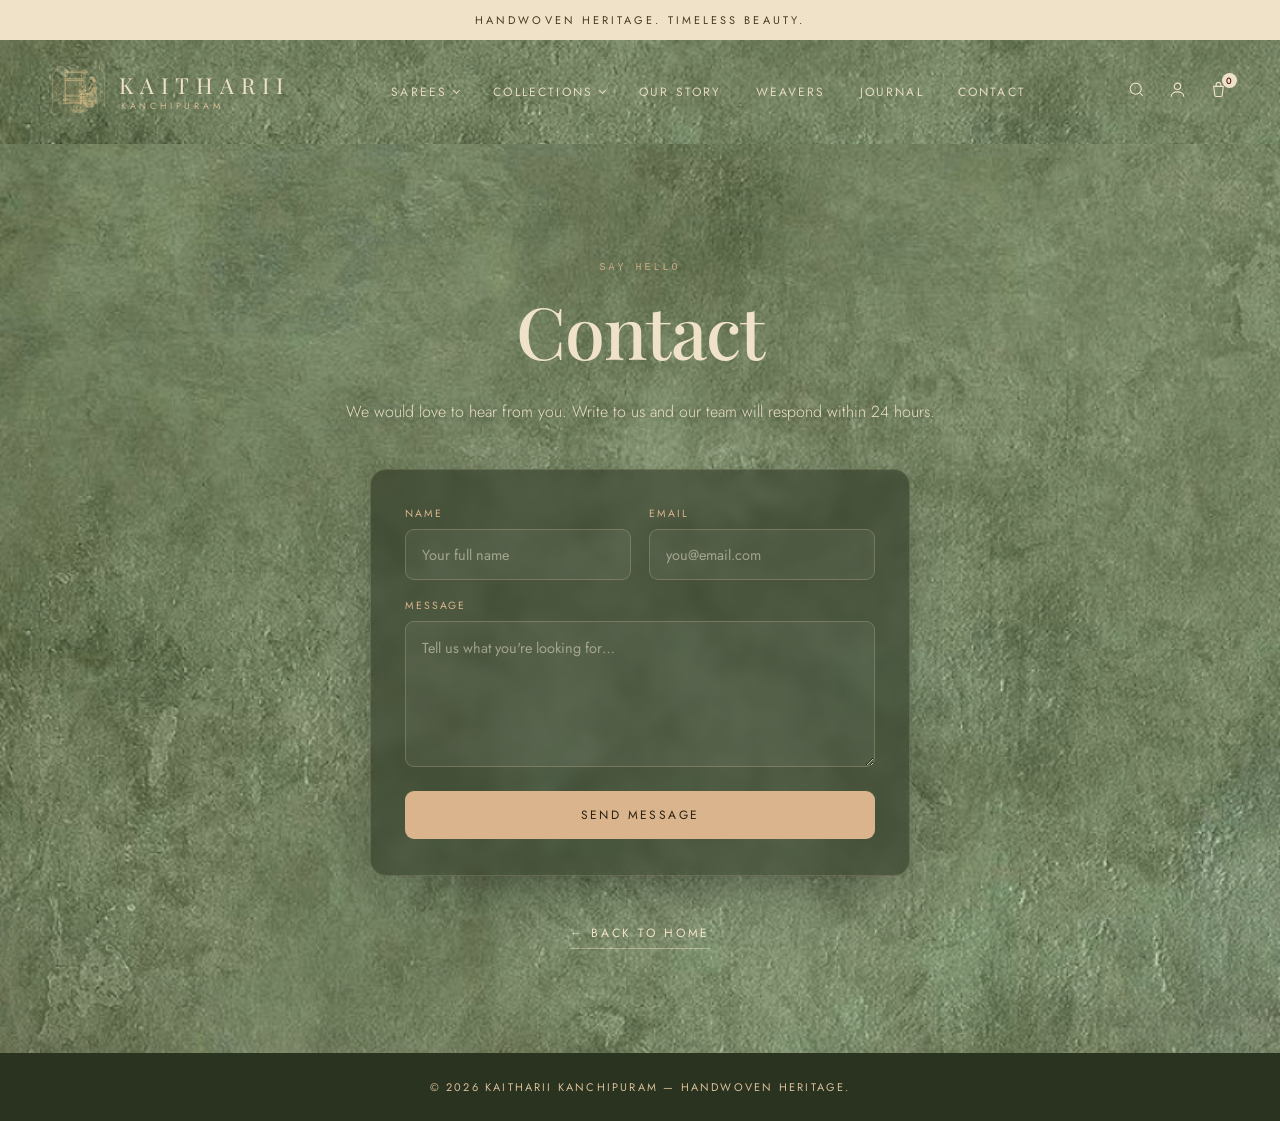
<file: contact.html>
<!DOCTYPE html><html lang="en"><head><meta charset="UTF-8"/><meta name="viewport" content="width=device-width, initial-scale=1.0"/><link rel="preconnect" href="https://fonts.googleapis.com"/><link rel="preconnect" href="https://fonts.gstatic.com" crossorigin/><link href="https://fonts.googleapis.com/css2?family=Playfair+Display:wght@400;500;600&family=Jost:wght@300;400;500&display=swap" rel="stylesheet"/><link rel="stylesheet" href="styles.css"/><title>Contact — Kaitharii Kanchipuram</title></head><body>
<div class="topbar">Handwoven Heritage. Timeless Beauty.</div>
  <header class="nav subnav">
    <a class="brand" href="index.html">
      <img class="brand-mark" src="assets/logo.png" alt="Kaitharii emblem" />
      <span class="brand-text"><span class="brand-name">Kaitharii</span><span class="brand-sub">Kanchipuram</span></span>
    </a>
    <nav class="menu">
      <div class="nav-item has-dd"><a href="sarees.html">Sarees <i class="caret"></i></a>
        <div class="dd"><a href="sarees.html">Bridal Silks</a><a href="sarees.html">Traditional</a><a href="sarees.html">Contemporary</a><a href="sarees.html">Temple Border</a></div></div>
      <div class="nav-item has-dd"><a href="collections.html">Collections <i class="caret"></i></a>
        <div class="dd"><a href="collections.html">Heritage Edit</a><a href="collections.html">Festive</a><a href="collections.html">New Arrivals</a><a href="collections.html">Limited Looms</a></div></div>
      <a href="our-story.html">Our Story</a>
      <a href="weavers.html">Weavers</a>
      <a href="journal.html">Journal</a>
      <a href="contact.html">Contact</a>
    </nav>
    <div class="actions">
      <a href="sarees.html" aria-label="Search"><svg viewBox="0 0 24 24" fill="none" stroke="currentColor" stroke-width="1.4"><circle cx="11" cy="11" r="7"/><path d="m20 20-3.5-3.5"/></svg></a>
      <a href="index.html" aria-label="Account"><svg viewBox="0 0 24 24" fill="none" stroke="currentColor" stroke-width="1.4"><circle cx="12" cy="8" r="4"/><path d="M4 21c0-4 4-6 8-6s8 2 8 6"/></svg></a>
      <a class="cart" href="index.html" aria-label="Cart"><svg viewBox="0 0 24 24" fill="none" stroke="currentColor" stroke-width="1.4"><path d="M6 8h12l-1.2 11a2 2 0 0 1-2 1.8H9.2a2 2 0 0 1-2-1.8L6 8Z"/><path d="M9 8V6a3 3 0 0 1 6 0v2"/></svg><span class="badge">0</span></a>
    </div>
  </header>
  <main class="subpage">
    <p class="kicker">Say Hello</p>
    <h1>Contact</h1>
    <p class="subpage-lead">We would love to hear from you. Write to us and our team will respond within 24 hours.</p>
    <form class="cform" onsubmit="alert('Thank you — we will be in touch soon.'); return false;">
      <div class="cform-row">
        <label class="cfield"><span>Name</span><input type="text" placeholder="Your full name" required/></label>
        <label class="cfield"><span>Email</span><input type="email" placeholder="you@email.com" required/></label>
      </div>
      <label class="cfield"><span>Message</span><textarea rows="5" placeholder="Tell us what you're looking for…" required></textarea></label>
      <button type="submit">Send Message</button>
    </form>
    <a class="back" href="index.html">&larr; Back to Home</a>
  </main>
  <footer class="subfoot">© 2026 Kaitharii Kanchipuram — Handwoven Heritage.</footer></body></html>
</file>
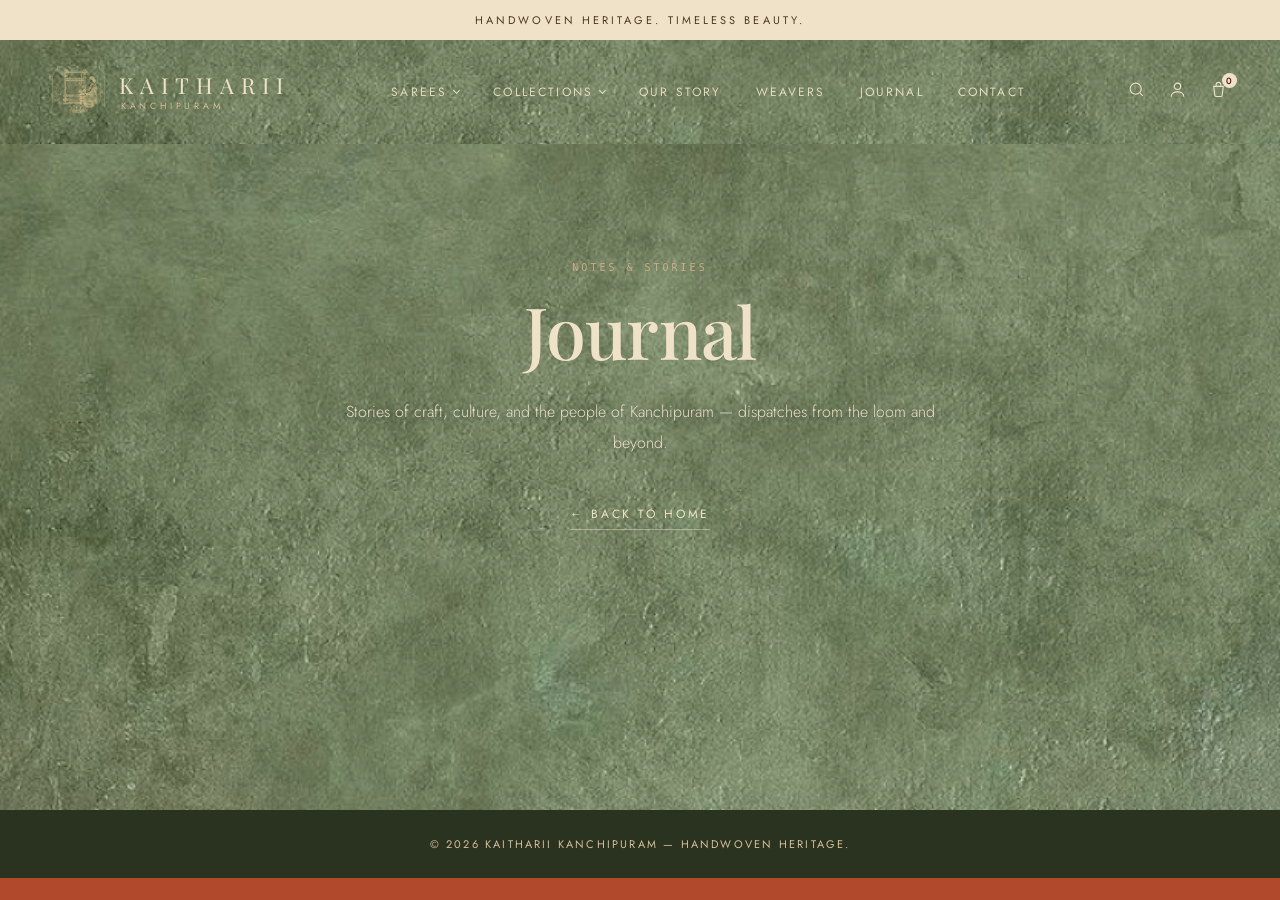
<file: journal.html>
<!DOCTYPE html><html lang="en"><head><meta charset="UTF-8"/><meta name="viewport" content="width=device-width, initial-scale=1.0"/><link rel="preconnect" href="https://fonts.googleapis.com"/><link rel="preconnect" href="https://fonts.gstatic.com" crossorigin/><link href="https://fonts.googleapis.com/css2?family=Playfair+Display:wght@400;500;600&family=Jost:wght@300;400;500&display=swap" rel="stylesheet"/><link rel="stylesheet" href="styles.css"/><title>Journal — Kaitharii Kanchipuram</title></head><body>
<div class="topbar">Handwoven Heritage. Timeless Beauty.</div>
  <header class="nav subnav">
    <a class="brand" href="index.html">
      <img class="brand-mark" src="assets/logo.png" alt="Kaitharii emblem" />
      <span class="brand-text"><span class="brand-name">Kaitharii</span><span class="brand-sub">Kanchipuram</span></span>
    </a>
    <nav class="menu">
      <div class="nav-item has-dd"><a href="sarees.html">Sarees <i class="caret"></i></a>
        <div class="dd"><a href="sarees.html">Bridal Silks</a><a href="sarees.html">Traditional</a><a href="sarees.html">Contemporary</a><a href="sarees.html">Temple Border</a></div></div>
      <div class="nav-item has-dd"><a href="collections.html">Collections <i class="caret"></i></a>
        <div class="dd"><a href="collections.html">Heritage Edit</a><a href="collections.html">Festive</a><a href="collections.html">New Arrivals</a><a href="collections.html">Limited Looms</a></div></div>
      <a href="our-story.html">Our Story</a>
      <a href="weavers.html">Weavers</a>
      <a href="journal.html">Journal</a>
      <a href="contact.html">Contact</a>
    </nav>
    <div class="actions">
      <a href="sarees.html" aria-label="Search"><svg viewBox="0 0 24 24" fill="none" stroke="currentColor" stroke-width="1.4"><circle cx="11" cy="11" r="7"/><path d="m20 20-3.5-3.5"/></svg></a>
      <a href="index.html" aria-label="Account"><svg viewBox="0 0 24 24" fill="none" stroke="currentColor" stroke-width="1.4"><circle cx="12" cy="8" r="4"/><path d="M4 21c0-4 4-6 8-6s8 2 8 6"/></svg></a>
      <a class="cart" href="index.html" aria-label="Cart"><svg viewBox="0 0 24 24" fill="none" stroke="currentColor" stroke-width="1.4"><path d="M6 8h12l-1.2 11a2 2 0 0 1-2 1.8H9.2a2 2 0 0 1-2-1.8L6 8Z"/><path d="M9 8V6a3 3 0 0 1 6 0v2"/></svg><span class="badge">0</span></a>
    </div>
  </header>
  <main class="subpage">
    <p class="kicker">Notes & Stories</p>
    <h1>Journal</h1>
    <p class="subpage-lead">Stories of craft, culture, and the people of Kanchipuram — dispatches from the loom and beyond.</p>
    
    <a class="back" href="index.html">&larr; Back to Home</a>
  </main>
  <footer class="subfoot">© 2026 Kaitharii Kanchipuram — Handwoven Heritage.</footer></body></html>
</file>
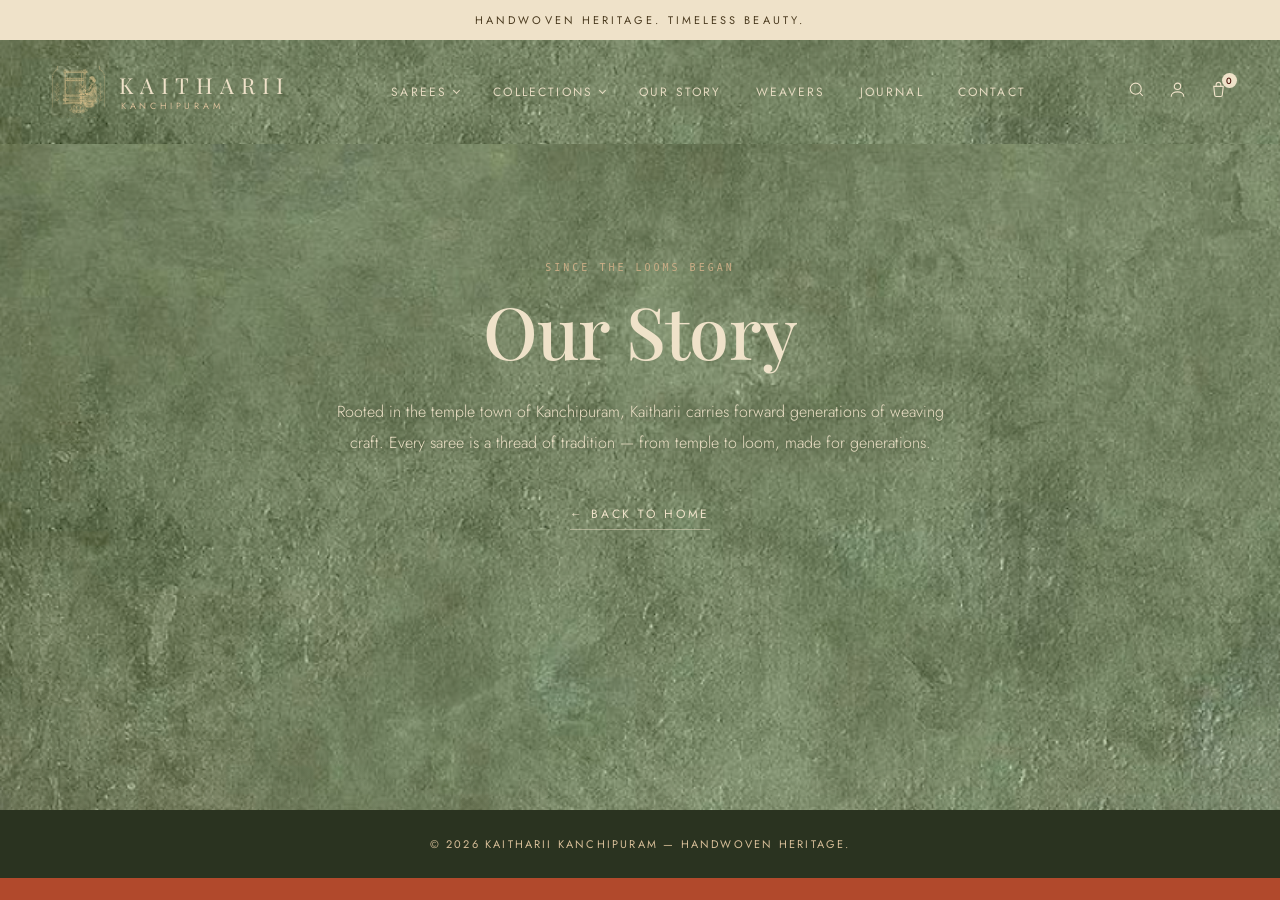
<file: our-story.html>
<!DOCTYPE html><html lang="en"><head><meta charset="UTF-8"/><meta name="viewport" content="width=device-width, initial-scale=1.0"/><link rel="preconnect" href="https://fonts.googleapis.com"/><link rel="preconnect" href="https://fonts.gstatic.com" crossorigin/><link href="https://fonts.googleapis.com/css2?family=Playfair+Display:wght@400;500;600&family=Jost:wght@300;400;500&display=swap" rel="stylesheet"/><link rel="stylesheet" href="styles.css"/><title>Our Story — Kaitharii Kanchipuram</title></head><body>
<div class="topbar">Handwoven Heritage. Timeless Beauty.</div>
  <header class="nav subnav">
    <a class="brand" href="index.html">
      <img class="brand-mark" src="assets/logo.png" alt="Kaitharii emblem" />
      <span class="brand-text"><span class="brand-name">Kaitharii</span><span class="brand-sub">Kanchipuram</span></span>
    </a>
    <nav class="menu">
      <div class="nav-item has-dd"><a href="sarees.html">Sarees <i class="caret"></i></a>
        <div class="dd"><a href="sarees.html">Bridal Silks</a><a href="sarees.html">Traditional</a><a href="sarees.html">Contemporary</a><a href="sarees.html">Temple Border</a></div></div>
      <div class="nav-item has-dd"><a href="collections.html">Collections <i class="caret"></i></a>
        <div class="dd"><a href="collections.html">Heritage Edit</a><a href="collections.html">Festive</a><a href="collections.html">New Arrivals</a><a href="collections.html">Limited Looms</a></div></div>
      <a href="our-story.html">Our Story</a>
      <a href="weavers.html">Weavers</a>
      <a href="journal.html">Journal</a>
      <a href="contact.html">Contact</a>
    </nav>
    <div class="actions">
      <a href="sarees.html" aria-label="Search"><svg viewBox="0 0 24 24" fill="none" stroke="currentColor" stroke-width="1.4"><circle cx="11" cy="11" r="7"/><path d="m20 20-3.5-3.5"/></svg></a>
      <a href="index.html" aria-label="Account"><svg viewBox="0 0 24 24" fill="none" stroke="currentColor" stroke-width="1.4"><circle cx="12" cy="8" r="4"/><path d="M4 21c0-4 4-6 8-6s8 2 8 6"/></svg></a>
      <a class="cart" href="index.html" aria-label="Cart"><svg viewBox="0 0 24 24" fill="none" stroke="currentColor" stroke-width="1.4"><path d="M6 8h12l-1.2 11a2 2 0 0 1-2 1.8H9.2a2 2 0 0 1-2-1.8L6 8Z"/><path d="M9 8V6a3 3 0 0 1 6 0v2"/></svg><span class="badge">0</span></a>
    </div>
  </header>
  <main class="subpage">
    <p class="kicker">Since the Looms Began</p>
    <h1>Our Story</h1>
    <p class="subpage-lead">Rooted in the temple town of Kanchipuram, Kaitharii carries forward generations of weaving craft. Every saree is a thread of tradition — from temple to loom, made for generations.</p>
    
    <a class="back" href="index.html">&larr; Back to Home</a>
  </main>
  <footer class="subfoot">© 2026 Kaitharii Kanchipuram — Handwoven Heritage.</footer></body></html>
</file>
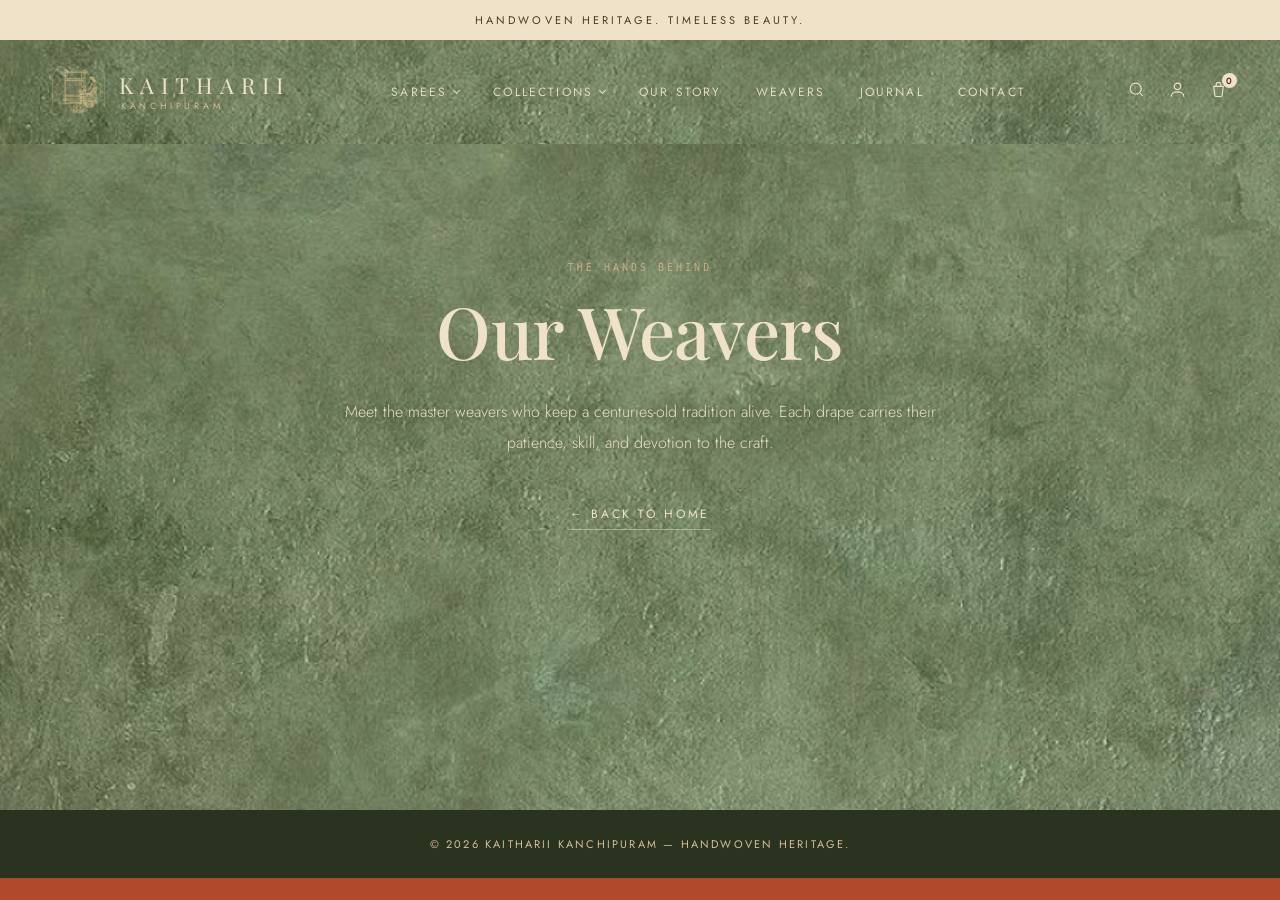
<file: weavers.html>
<!DOCTYPE html><html lang="en"><head><meta charset="UTF-8"/><meta name="viewport" content="width=device-width, initial-scale=1.0"/><link rel="preconnect" href="https://fonts.googleapis.com"/><link rel="preconnect" href="https://fonts.gstatic.com" crossorigin/><link href="https://fonts.googleapis.com/css2?family=Playfair+Display:wght@400;500;600&family=Jost:wght@300;400;500&display=swap" rel="stylesheet"/><link rel="stylesheet" href="styles.css"/><title>Our Weavers — Kaitharii Kanchipuram</title></head><body>
<div class="topbar">Handwoven Heritage. Timeless Beauty.</div>
  <header class="nav subnav">
    <a class="brand" href="index.html">
      <img class="brand-mark" src="assets/logo.png" alt="Kaitharii emblem" />
      <span class="brand-text"><span class="brand-name">Kaitharii</span><span class="brand-sub">Kanchipuram</span></span>
    </a>
    <nav class="menu">
      <div class="nav-item has-dd"><a href="sarees.html">Sarees <i class="caret"></i></a>
        <div class="dd"><a href="sarees.html">Bridal Silks</a><a href="sarees.html">Traditional</a><a href="sarees.html">Contemporary</a><a href="sarees.html">Temple Border</a></div></div>
      <div class="nav-item has-dd"><a href="collections.html">Collections <i class="caret"></i></a>
        <div class="dd"><a href="collections.html">Heritage Edit</a><a href="collections.html">Festive</a><a href="collections.html">New Arrivals</a><a href="collections.html">Limited Looms</a></div></div>
      <a href="our-story.html">Our Story</a>
      <a href="weavers.html">Weavers</a>
      <a href="journal.html">Journal</a>
      <a href="contact.html">Contact</a>
    </nav>
    <div class="actions">
      <a href="sarees.html" aria-label="Search"><svg viewBox="0 0 24 24" fill="none" stroke="currentColor" stroke-width="1.4"><circle cx="11" cy="11" r="7"/><path d="m20 20-3.5-3.5"/></svg></a>
      <a href="index.html" aria-label="Account"><svg viewBox="0 0 24 24" fill="none" stroke="currentColor" stroke-width="1.4"><circle cx="12" cy="8" r="4"/><path d="M4 21c0-4 4-6 8-6s8 2 8 6"/></svg></a>
      <a class="cart" href="index.html" aria-label="Cart"><svg viewBox="0 0 24 24" fill="none" stroke="currentColor" stroke-width="1.4"><path d="M6 8h12l-1.2 11a2 2 0 0 1-2 1.8H9.2a2 2 0 0 1-2-1.8L6 8Z"/><path d="M9 8V6a3 3 0 0 1 6 0v2"/></svg><span class="badge">0</span></a>
    </div>
  </header>
  <main class="subpage">
    <p class="kicker">The Hands Behind</p>
    <h1>Our Weavers</h1>
    <p class="subpage-lead">Meet the master weavers who keep a centuries-old tradition alive. Each drape carries their patience, skill, and devotion to the craft.</p>
    
    <a class="back" href="index.html">&larr; Back to Home</a>
  </main>
  <footer class="subfoot">© 2026 Kaitharii Kanchipuram — Handwoven Heritage.</footer></body></html>
</file>
<file: styles.css>
/* ============================================================
   Kaitharii Kanchipuram — landing page (terracotta heritage)
   ============================================================ */
:root {
  --terracotta: #b1492c;
  --terracotta-2: #a8442a;
  --maroon: #4c160d;
  --cream: #efe2c9;
  --cream-soft: #d8bf99;
  --gold-line: #d9b48c;
  --temple: #7e2a16;
  --cream-bg: #f1e8d6;
  --ink-red: #82321d;
  --ink-soft: #6e4a3c;
}

* { margin: 0; padding: 0; box-sizing: border-box; }
html { scroll-behavior: smooth; }
body {
  font-family: 'Jost', sans-serif;
  background: var(--terracotta);
  color: var(--cream);
  -webkit-font-smoothing: antialiased;
}
a { text-decoration: none; color: inherit; }

/* ── Announcement bar ── */
.topbar {
  background: var(--cream);
  color: #4a3a1f;
  text-align: center;
  font-size: 11px;
  letter-spacing: 0.28em;
  text-transform: uppercase;
  padding: 12px 16px;
}

/* ── Hero — aged terracotta plaster wall ──
   One element, three layered background images (your .heritage-banner
   approach): temple + lotus painted over the plaster texture. Layer order
   is temple, lotus, texture (texture LAST = bottom) so the line-art isn't
   hidden, and background-blend-mode multiplies the engravings into the wall. */
.heritage-banner {
  position: relative;
  overflow: hidden;
  min-height: 1180px;
  color: var(--cream);
  background-color: var(--terracotta);
  background-image: url('assets/texture.jpg');
  background-repeat: no-repeat;
  background-position: center;
  background-size: cover;
}
/* vintage overlay for depth */
.overlay {
  position: absolute;
  inset: 0;
  pointer-events: none;
  z-index: 1;
  background: radial-gradient(120% 120% at 50% 40%, transparent 55%, rgba(70, 22, 12, 0.22) 100%);
}

/* ── Temple 3D stage (scroll-driven motion) ── */
.temple-stage {
  position: absolute;
  right: -16px;
  top: 215px;
  width: 690px;
  z-index: 2;
  pointer-events: none;
  perspective: 1500px;
  perspective-origin: 64% 38%;
  animation: templeFloat 8s ease-in-out infinite;   /* gentle idle drift */
  will-change: transform;
}
.temple-3d {
  display: block;
  width: 100%;
  height: auto;
  transform-origin: 62% 72%;
  transform: rotateX(0deg) rotateY(0deg);
  transition: transform 0.12s linear;
  will-change: transform;
  backface-visibility: hidden;
}
@keyframes templeFloat {
  0%, 100% { transform: translateY(0); }
  50%      { transform: translateY(-9px); }
}

/* ── Scroll/entrance reveals ── */
@keyframes kRise {
  from { opacity: 0; transform: translateY(20px); }
  to   { opacity: 1; transform: none; }
}
.content .eyebrow,
.content .headline,
.content .rule,
.content .lede,
.content .link-cta {
  opacity: 0;
  animation: kRise 0.9s cubic-bezier(0.22, 1, 0.36, 1) forwards;
}
.content .eyebrow   { animation-delay: 0.15s; }
.content .headline  { animation-delay: 0.30s; }
.content .rule      { animation-delay: 0.52s; }
.content .lede      { animation-delay: 0.64s; }
.content .link-cta  { animation-delay: 0.78s; }

/* reveal-on-scroll for the lower section */
.reveal-up { opacity: 0; transform: translateY(40px); transition: opacity 0.9s ease, transform 0.9s cubic-bezier(0.22,1,0.36,1); }
.reveal-up.in { opacity: 1; transform: none; }

@media (prefers-reduced-motion: reduce) {
  .temple-stage { animation: none; }
  .temple-3d { transform: none !important; transition: none; }
  .content .eyebrow, .content .headline, .content .rule, .content .lede, .content .link-cta { opacity: 1; animation: none; }
  .reveal-up { opacity: 1; transform: none; transition: none; }
}

/* ── Nav ── */
.nav {
  position: relative;
  z-index: 5;
  display: flex;
  align-items: center;
  justify-content: space-between;
  gap: 30px;
  padding: 26px 52px;
  color: var(--cream);
}
.brand { display: flex; align-items: center; gap: 14px; color: var(--cream); }
.brand-mark { width: auto; height: 52px; display: block; }
.brand-text { display: flex; flex-direction: column; line-height: 1; }
.brand-name {
  font-family: 'Playfair Display', serif;
  font-size: 22px;
  letter-spacing: 0.32em;
  text-transform: uppercase;
  color: var(--cream);
}
.brand-sub {
  font-size: 9px;
  letter-spacing: 0.42em;
  text-transform: uppercase;
  color: var(--cream-soft);
  margin: 5px 0 0 2px;
}
.menu { display: flex; align-items: center; gap: 34px; }
.menu a {
  display: inline-flex;
  align-items: center;
  gap: 7px;
  font-size: 12px;
  letter-spacing: 0.18em;
  text-transform: uppercase;
  color: var(--cream);
  opacity: 0.92;
  transition: opacity 0.2s;
}
.menu a:hover { opacity: 0.6; }
.caret {
  width: 5px; height: 5px;
  border-right: 1px solid currentColor;
  border-bottom: 1px solid currentColor;
  transform: translateY(-2px) rotate(45deg);
}
.actions { display: flex; align-items: center; gap: 22px; color: var(--cream); }
.actions button { background: none; border: none; cursor: pointer; color: inherit; padding: 0; display: inline-flex; }
.actions svg { width: 19px; height: 19px; }
.cart { position: relative; }
.badge {
  position: absolute; top: -7px; right: -9px;
  background: var(--cream); color: var(--maroon);
  font-size: 9px; font-weight: 500;
  width: 15px; height: 15px; border-radius: 50%;
  display: grid; place-items: center;
}

/* ── Hero content (left) ── */
.content {
  position: relative;
  z-index: 4;
  padding: 150px 0 0 64px;
  max-width: 620px;
}
.eyebrow {
  display: flex;
  align-items: center;
  gap: 10px;
  font-size: 12px;
  letter-spacing: 0.3em;
  text-transform: uppercase;
  color: var(--cream-soft);
  margin-bottom: 28px;
}
.lotus-mini {
  display: inline-block;
  width: 26px; height: 20px;
  color: var(--gold-line);
  background-color: currentColor;
  -webkit-mask: url('assets/lotusicon.png') center / contain no-repeat;
  mask: url('assets/lotusicon.png') center / contain no-repeat;
}
.headline {
  font-family: 'Times New Roman', Times, serif;
  font-weight: 400;
  font-size: 84px;
  line-height: 1.08;
  letter-spacing: 0.01em;
  color: var(--cream);
}
.rule { display: flex; align-items: center; width: 200px; margin: 40px 0 34px; }
.rule span { height: 1px; background: var(--gold-line); opacity: 0.7; flex: 1; }
.rule i { width: 8px; height: 8px; margin: 0 10px; border: 1px solid var(--gold-line); transform: rotate(45deg); opacity: 0.85; }
.lede {
  font-weight: 300;
  font-size: 15.5px;
  line-height: 2;
  letter-spacing: 0.02em;
  color: var(--cream-soft);
  margin-bottom: 46px;
}
.link-cta {
  display: inline-flex;
  align-items: center;
  gap: 16px;
  font-size: 12px;
  letter-spacing: 0.26em;
  text-transform: uppercase;
  color: var(--cream);
  padding-bottom: 8px;
  border-bottom: 1px solid rgba(239, 226, 201, 0.5);
  transition: gap 0.25s, border-color 0.25s;
}
.link-cta:hover { gap: 24px; border-color: var(--cream); }
.link-cta .arrow { font-size: 15px; }

/* ── Kolam illustration (left, under the headline) ── */
.kolam {
  position: absolute;
  left: 54px;
  bottom: 44px;
  z-index: 4;
  width: 250px;
  height: auto;
  opacity: 0.96;
  pointer-events: none;
  filter: drop-shadow(0 6px 14px rgba(40, 14, 6, 0.28));
}

/* ── Land of temples ── */
.land {
  position: relative;
  display: grid;
  grid-template-columns: 38% 1fr;
  background: var(--cream-bg);
  min-height: 420px;
}
.land-img { position: relative; min-height: 460px; overflow: hidden; }
.land-portrait {
  position: absolute;
  inset: 0;
  width: 100%;
  height: 100%;
  object-fit: cover;
  object-position: center 22%;
  filter: saturate(0.96) contrast(1.02);
}
.land-text { padding: 92px 96px; align-self: center; }
.land-text h2 {
  font-family: 'Playfair Display', serif;
  font-weight: 500;
  font-size: 31px;
  line-height: 1.35;
  letter-spacing: 0.06em;
  text-transform: uppercase;
  color: var(--ink-red);
}
.land-text .lotus-mini { margin: 26px 0 22px; width: 34px; height: 26px; color: var(--ink-red); }
.land-text p {
  font-weight: 300;
  font-size: 14px;
  line-height: 2;
  letter-spacing: 0.015em;
  color: var(--ink-soft);
  margin-bottom: 40px;
}
.link-cta.dark { color: var(--ink-red); border-color: rgba(124, 44, 25, 0.4); }
.link-cta.dark:hover { border-color: var(--ink-red); }
.scroll-down {
  position: absolute;
  right: 64px; bottom: 60px;
  width: 52px; height: 52px;
  border-radius: 50%;
  border: 1px solid rgba(124, 44, 25, 0.45);
  background: none; color: var(--ink-red);
  cursor: pointer; display: grid; place-items: center;
  transition: background 0.25s, color 0.25s;
}
.scroll-down svg { width: 18px; height: 18px; }
.scroll-down:hover { background: var(--ink-red); color: var(--cream-bg); }

/* ── Responsive ── */
@media (max-width: 1080px) {
  .menu { display: none; }
  .headline { font-size: 64px; }
  .heritage-banner {
    min-height: 920px;
    background-position: right -150px top 140px, right -40px bottom 6px, center;
    background-size: 400px auto, 440px auto, cover;
  }
}
@media (max-width: 760px) {
  .nav { padding: 20px 24px; }
  .content { padding: 90px 24px 0; }
  .headline { font-size: 46px; }
  .heritage-banner {
    background-position: right -130px top 120px, right -120px bottom 6px, center;
    background-size: 300px auto, 320px auto, cover;
  }
  .kolam { left: 20px; bottom: 24px; width: 170px; }
  .land { grid-template-columns: 1fr; }
  .land-img { min-height: 320px; }
  .land-text { padding: 56px 28px; }
  .scroll-down { display: none; }
}

/* ============================================================
   Interactive header — dropdowns, search, account, cart
   ============================================================ */
.nav-item { position: relative; display: inline-flex; align-items: center; }

.dd {
  position: absolute;
  top: 100%; left: 50%;
  transform: translateX(-50%) translateY(10px);
  min-width: 184px;
  padding: 10px 0;
  background: rgba(26, 36, 20, 0.97);
  border: 1px solid rgba(216, 191, 153, 0.22);
  border-radius: 10px;
  box-shadow: 0 20px 44px -18px rgba(0, 0, 0, 0.6);
  display: flex; flex-direction: column;
  opacity: 0; visibility: hidden;
  transition: opacity 0.22s ease, transform 0.22s ease, visibility 0.22s;
  z-index: 60;
}
.nav-item:hover .dd, .nav-item.open .dd {
  opacity: 1; visibility: visible;
  transform: translateX(-50%) translateY(4px);
}
.dd a {
  padding: 9px 22px;
  font-size: 11px; letter-spacing: 0.14em; text-transform: uppercase;
  color: var(--cream); white-space: nowrap; opacity: 0.85;
}
.dd a:hover { opacity: 1; color: var(--gold-line); background: rgba(255,255,255,0.05); }

/* account menu */
.account-wrap { position: relative; display: inline-flex; }
.account-menu {
  position: absolute; top: 150%; right: 0;
  min-width: 172px; padding: 8px 0;
  background: rgba(26, 36, 20, 0.97);
  border: 1px solid rgba(216, 191, 153, 0.22);
  border-radius: 10px;
  box-shadow: 0 20px 44px -18px rgba(0, 0, 0, 0.6);
  opacity: 0; visibility: hidden; transform: translateY(10px);
  transition: opacity 0.22s ease, transform 0.22s ease, visibility 0.22s;
  z-index: 60;
}
.account-menu.open { opacity: 1; visibility: visible; transform: translateY(6px); }
.account-title { display: block; padding: 8px 18px 6px; font-size: 9px; letter-spacing: 0.22em; text-transform: uppercase; color: var(--cream-soft); opacity: 0.65; }
.account-menu a { display: block; padding: 9px 18px; font-size: 11px; letter-spacing: 0.12em; text-transform: uppercase; color: var(--cream); opacity: 0.85; }
.account-menu a:hover { opacity: 1; color: var(--gold-line); background: rgba(255,255,255,0.05); }

/* search overlay */
.search-overlay {
  position: fixed; top: 0; left: 0; right: 0; z-index: 200;
  background: rgba(28, 38, 22, 0.98);
  -webkit-backdrop-filter: blur(6px); backdrop-filter: blur(6px);
  padding: 22px 0;
  transform: translateY(-105%);
  transition: transform 0.38s cubic-bezier(0.22, 1, 0.36, 1);
}
.search-overlay.open { transform: translateY(0); }
.search-form { max-width: 780px; margin: 0 auto; display: flex; align-items: center; gap: 14px; padding: 0 24px; }
.search-ic { width: 22px; height: 22px; color: var(--gold-line); flex-shrink: 0; }
#searchInput {
  flex: 1; background: none; border: none;
  border-bottom: 1px solid rgba(216, 191, 153, 0.4);
  color: var(--cream); font-family: 'Jost', sans-serif; font-size: 18px;
  padding: 10px 4px; outline: none;
}
#searchInput::placeholder { color: rgba(236, 226, 201, 0.42); }
.search-go {
  background: var(--gold-line); color: #2a2012; border: none;
  padding: 11px 22px; border-radius: 6px; cursor: pointer;
  font-family: 'Jost', sans-serif; font-size: 11px; letter-spacing: 0.18em; text-transform: uppercase;
  transition: filter 0.2s;
}
.search-go:hover { filter: brightness(1.06); }
.search-close { background: none; border: none; color: var(--cream); font-size: 30px; line-height: 1; cursor: pointer; padding: 0 4px; }

/* cart drawer */
.drawer-backdrop {
  position: fixed; inset: 0; z-index: 190;
  background: rgba(10, 14, 8, 0.5);
  opacity: 0; visibility: hidden;
  transition: opacity 0.3s ease, visibility 0.3s;
}
.drawer-backdrop.show { opacity: 1; visibility: visible; }
.cart-drawer {
  position: fixed; top: 0; right: 0; bottom: 0; z-index: 200;
  width: 360px; max-width: 88vw;
  background: var(--cream-bg); color: var(--ink-soft);
  display: flex; flex-direction: column;
  transform: translateX(100%);
  transition: transform 0.38s cubic-bezier(0.22, 1, 0.36, 1);
  box-shadow: -22px 0 56px -22px rgba(0, 0, 0, 0.45);
}
.cart-drawer.open { transform: translateX(0); }
.cart-head {
  display: flex; align-items: center; justify-content: space-between;
  padding: 22px 24px; border-bottom: 1px solid rgba(124, 44, 25, 0.15);
  font-family: 'Playfair Display', serif; font-size: 18px; letter-spacing: 0.04em;
  text-transform: uppercase; color: var(--ink-red);
}
.cart-head button { background: none; border: none; font-size: 26px; line-height: 1; color: var(--ink-soft); cursor: pointer; }
.cart-body { flex: 1; display: flex; flex-direction: column; align-items: center; justify-content: center; gap: 16px; padding: 30px; text-align: center; }
.cart-empty-ic { width: 40px; height: 40px; color: rgba(124, 44, 25, 0.4); }
.cart-empty { font-size: 14px; color: var(--ink-soft); }
.cart-cta {
  padding: 11px 26px; border: 1px solid var(--ink-red); color: var(--ink-red);
  font-size: 11px; letter-spacing: 0.2em; text-transform: uppercase; border-radius: 4px;
  transition: background 0.2s, color 0.2s;
}
.cart-cta:hover { background: var(--ink-red); color: var(--cream-bg); }

/* ── Sub-pages ── */
.subnav {
  background-color: var(--terracotta);
  background-image: url('assets/texture.jpg');
  background-size: cover; background-position: center;
}
.subpage {
  position: relative;
  min-height: 74vh;
  background-color: var(--terracotta);
  background-image: url('assets/texture.jpg');
  background-size: cover; background-position: center;
  color: var(--cream);
  padding: 118px 8vw 104px;
  text-align: center;
}
.subpage::before {
  content: ""; position: absolute; inset: 0; pointer-events: none;
  background: radial-gradient(120% 120% at 50% 30%, transparent 55%, rgba(70,22,12,0.24) 100%);
}
.subpage > * { position: relative; z-index: 1; }
.subpage .kicker { font-family: 'JetBrains Mono', monospace; font-size: 10px; letter-spacing: 0.3em; text-transform: uppercase; color: var(--gold-line); opacity: 0.85; margin-bottom: 18px; }
.subpage h1 { font-family: 'Playfair Display', serif; font-weight: 500; font-size: clamp(38px, 6vw, 72px); color: var(--cream); letter-spacing: -0.01em; line-height: 1.1; }
.subpage-lead { max-width: 640px; margin: 26px auto 42px; font-weight: 300; font-size: 16px; line-height: 1.95; color: #ece0c6; text-shadow: 0 1px 6px rgba(20,28,14,0.4); }
.subpage .back { display: inline-flex; gap: 10px; color: var(--cream); border-bottom: 1px solid rgba(239,226,201,0.45); padding-bottom: 6px; font-size: 12px; letter-spacing: 0.22em; text-transform: uppercase; transition: gap 0.25s, border-color 0.25s; }
.subpage .back:hover { gap: 16px; border-color: var(--gold-line); color: var(--gold-line); }
.cform {
  max-width: 540px; margin: 0 auto 44px; text-align: left;
  display: flex; flex-direction: column; gap: 18px;
  background: rgba(18, 26, 14, 0.42);
  border: 1px solid rgba(216, 191, 153, 0.2);
  border-radius: 16px;
  padding: 36px 34px;
  -webkit-backdrop-filter: blur(6px); backdrop-filter: blur(6px);
  box-shadow: 0 26px 64px -30px rgba(0, 0, 0, 0.55);
}
.cform-row { display: grid; grid-template-columns: 1fr 1fr; gap: 18px; }
.cfield { display: flex; flex-direction: column; gap: 8px; }
.cfield > span {
  font-family: 'Jost', sans-serif; font-size: 10.5px; letter-spacing: 0.18em;
  text-transform: uppercase; color: var(--gold-line);
}
.cform input, .cform textarea {
  width: 100%;
  background: rgba(255, 255, 255, 0.05);
  border: 1px solid rgba(216, 191, 153, 0.28);
  border-radius: 9px;
  padding: 14px 16px;
  font-family: 'Jost', sans-serif; font-size: 14.5px; color: #f3ead6;
  outline: none;
  transition: border-color 0.2s ease, background 0.2s ease, box-shadow 0.2s ease;
}
.cform input::placeholder, .cform textarea::placeholder { color: rgba(244, 236, 217, 0.5); }
.cform textarea { resize: vertical; min-height: 124px; line-height: 1.6; }
.cform input:focus, .cform textarea:focus {
  border-color: var(--gold-line);
  background: rgba(255, 255, 255, 0.09);
  box-shadow: 0 0 0 3px rgba(217, 180, 140, 0.16);
}
.cform button {
  margin-top: 6px;
  background: var(--gold-line); color: #2a2012; border: none;
  padding: 15px; border-radius: 9px;
  font-family: 'Jost', sans-serif; font-size: 12px; letter-spacing: 0.2em; text-transform: uppercase;
  cursor: pointer; transition: filter 0.2s ease, transform 0.16s ease;
}
.cform button:hover { filter: brightness(1.06); transform: translateY(-1px); }
@media (max-width: 560px) {
  .cform-row { grid-template-columns: 1fr; }
  .cform { padding: 26px 22px; }
}
.subfoot { background: #2a3320; color: var(--cream-soft); text-align: center; padding: 26px; font-size: 11px; letter-spacing: 0.2em; text-transform: uppercase; }

/* ── Saree product grid (CSS-woven swatches) ── */
.saree-grid {
  display: grid; grid-template-columns: repeat(3, 1fr); gap: 30px;
  max-width: 1080px; margin: 14px auto 52px;
}
.saree-card { text-align: left; }
.saree-swatch {
  position: relative; aspect-ratio: 3 / 4; border-radius: 10px; overflow: hidden;
  box-shadow: 0 18px 40px -18px rgba(0,0,0,0.55);
  transition: transform 0.3s ease, box-shadow 0.3s ease;
}
.saree-card:hover .saree-swatch { transform: translateY(-6px); box-shadow: 0 26px 52px -20px rgba(0,0,0,0.6); }
.saree-swatch .silk {
  position: absolute; inset: 0;
  background-image:
    linear-gradient(125deg, rgba(255,255,255,0.16) 0%, transparent 32%, rgba(0,0,0,0.18) 100%),
    var(--silk, linear-gradient(135deg, #9e1b2e, #c0392b));
}
/* fine woven texture */
.saree-swatch .silk::after {
  content: ""; position: absolute; inset: 0; opacity: 0.18;
  background-image: repeating-linear-gradient(90deg, rgba(0,0,0,0.5) 0 1px, transparent 1px 3px);
}
/* zari side border */
.saree-swatch .zari-side {
  position: absolute; top: 0; bottom: 0; right: 0; width: 15%;
  background:
    repeating-linear-gradient(45deg, #e7c878 0 4px, #b8923f 4px 8px),
    linear-gradient(#d9b25a, #b8923f);
  box-shadow: -2px 0 6px rgba(0,0,0,0.25) inset;
}
/* zari pallu */
.saree-swatch .zari-pallu {
  position: absolute; left: 0; right: 0; bottom: 0; height: 24%;
  background:
    repeating-linear-gradient(90deg, #e7c878 0 6px, #b8923f 6px 12px),
    linear-gradient(#d9b25a, #a9842f);
  border-top: 2px solid rgba(0,0,0,0.15);
}
.saree-swatch .zari-pallu::before {
  content: ""; position: absolute; left: 0; right: 0; top: 38%; height: 30%;
  background: repeating-linear-gradient(90deg, transparent 0 10px, rgba(0,0,0,0.22) 10px 12px, transparent 12px 22px);
}
.saree-name { font-family: 'Playfair Display', serif; font-size: 20px; font-weight: 500; color: #f5edda; margin: 16px 0 5px; letter-spacing: 0.01em; text-shadow: 0 1px 6px rgba(20, 28, 14, 0.45); }
.saree-meta { font-size: 13px; letter-spacing: 0.03em; line-height: 1.55; color: #e7dcc2; text-shadow: 0 1px 5px rgba(20, 28, 14, 0.4); }
.saree-price { color: #f0cd86; font-weight: 600; }
.saree-note { max-width: 640px; margin: 0 auto 40px; font-size: 12px; letter-spacing: 0.04em; color: rgba(236,226,201,0.5); font-style: italic; }

/* Real product photo overlay (shows when the file exists, else the swatch shows) */
.saree-photo { position: absolute; inset: 0; width: 100%; height: 100%; object-fit: cover; z-index: 3; }

/* ============================================================
   Scroll cue + Editorial collage
   ============================================================ */
.scroll-cue {
  position: absolute;
  left: 50%; bottom: 30px;
  transform: translateX(-50%);
  z-index: 6;
  display: flex; flex-direction: column; align-items: center; gap: 12px;
  color: var(--cream);
  font-family: 'Jost', sans-serif; font-size: 10.5px; letter-spacing: 0.28em; text-transform: uppercase;
  opacity: 0.9;
}
.scroll-cue .chev {
  width: 12px; height: 12px;
  border-right: 1.5px solid var(--gold-line);
  border-bottom: 1.5px solid var(--gold-line);
  transform: rotate(45deg);
  animation: cueBounce 1.8s ease-in-out infinite;
}
@keyframes cueBounce { 0%,100% { transform: rotate(45deg) translate(0,0); opacity: 0.6; } 50% { transform: rotate(45deg) translate(4px,4px); opacity: 1; } }

.editorial { background: #e7ddc8; padding: 56px 0 0; }
.collage {
  display: grid;
  grid-template-columns: repeat(4, 1fr);
  grid-auto-rows: minmax(196px, auto);
  gap: 16px;
  max-width: 1200px; margin: 0 auto; padding: 0 26px 56px;
  grid-template-areas:
    "intro intro model silk"
    "intro intro model paint"
    "hands masters petals tech"
    "hands masters petals tech"
    "nava nava nava nava"
    "nava nava nava nava"
    "nava nava nava nava";
}
.t-nava { grid-area: nava; }
.t-intro{grid-area:intro} .t-model{grid-area:model} .t-silk{grid-area:silk} .t-paint{grid-area:paint}
.t-hands{grid-area:hands} .t-masters{grid-area:masters} .t-petals{grid-area:petals} .t-tech{grid-area:tech}
.t-nav{grid-area:nav} .t-fold{grid-area:fold} .t-legacy{grid-area:legacy} .t-jewel{grid-area:jewel}
.t-gold{display:none}

.tile { position: relative; border-radius: 4px; overflow: hidden; }
.tile.panel { display: flex; flex-direction: column; justify-content: center; padding: 38px 36px; }

/* panel colours */
.tile.cream { background: #f0e8d6; color: var(--ink-soft); }
.tile.terra { background: var(--terracotta); color: var(--cream); }
.tile.olive { background: #3a4329; color: var(--cream); }

/* photo placeholders */
.tile.photo { background: #2e2018; }
.tile.photo .ph-fill { position: absolute; inset: 0; background: linear-gradient(135deg, var(--a), var(--b)); }
.tile.photo .ph-fill::after { content: ""; position: absolute; inset: 0; opacity: 0.12; background: repeating-linear-gradient(90deg, rgba(255,255,255,0.5) 0 1px, transparent 1px 4px); }
.tile.photo[data-label]::after {
  content: attr(data-label);
  position: absolute; inset: 0; display: grid; place-items: center;
  color: rgba(255,236,210,0.5); font-family: 'JetBrains Mono', monospace; font-size: 10px; letter-spacing: 0.28em; text-transform: uppercase;
}
.tile.photo img { position: absolute; inset: 0; width: 100%; height: 100%; object-fit: cover; z-index: 1; }
.photo-cap {
  position: absolute; left: 0; right: 0; bottom: 0; z-index: 2;
  padding: 22px 24px;
  font-family: 'Playfair Display', serif; font-size: 17px; line-height: 1.45; color: var(--cream);
  background: linear-gradient(transparent, rgba(0,0,0,0.35));
}

/* intro tile */
.t-intro { background: #f0e8d6; padding: 44px 40px; display: flex; flex-direction: column; justify-content: center; }
.tile-temple { position: absolute; left: -30px; top: 10px; width: 150px; opacity: 0.16; z-index: 0; pointer-events: none; }
.t-intro > * { position: relative; z-index: 1; }
.ed-title { font-family: 'Playfair Display', serif; font-weight: 500; font-size: clamp(30px, 3.4vw, 46px); line-height: 1.1; color: var(--ink-red); margin: 6px 0 18px; letter-spacing: -0.01em; }

/* shared editorial text */
.eyebrow-sm { font-family: 'JetBrains Mono', monospace; font-size: 10px; letter-spacing: 0.26em; text-transform: uppercase; color: var(--ink-red); opacity: 0.8; margin-bottom: 10px; }
.eyebrow-sm.light { color: var(--gold-line); opacity: 0.95; line-height: 1.6; }
.ed-h { font-family: 'Playfair Display', serif; font-weight: 500; font-size: clamp(24px, 2.6vw, 34px); line-height: 1.15; color: var(--cream); margin-bottom: 14px; }
.ed-h.dark { color: var(--ink-red); }
.ed-text { font-weight: 300; font-size: 13.5px; line-height: 1.85; color: var(--ink-soft); max-width: 320px; }
.ed-text.light { color: rgba(239,226,201,0.85); }
.ed-text.dark-cap { color: var(--ink-red); font-family: 'Playfair Display', serif; font-size: 16px; line-height: 1.5; font-weight: 500; }
.ed-rule { display: block; width: 60px; height: 1px; background: var(--ink-red); opacity: 0.4; margin: 16px 0 0; }
.ed-rule.light { background: var(--gold-line); opacity: 0.6; }
.ed-link { display: inline-flex; align-items: center; gap: 12px; margin-top: 18px; font-family: 'JetBrains Mono', monospace; font-size: 10px; letter-spacing: 0.2em; text-transform: uppercase; color: var(--ink-red); }
.ed-link span { transition: transform 0.2s; }
.ed-link:hover span { transform: translateX(5px); }
.olive .ed-link, .terra .ed-link { color: var(--gold-line); }
.weaver-ic { width: 56px; height: 56px; margin-bottom: 18px; }
.lotus-mini.dark { color: var(--ink-red); margin-bottom: 14px; }

/* gold tile (if shown) */
.gold-tile { background: repeating-linear-gradient(45deg, #d9b25a 0 6px, #b8923f 6px 12px); }

/* values bar */
.ed-values {
  background: var(--terracotta);
  color: var(--cream);
  display: grid; grid-template-columns: 1.4fr 1fr 1fr 1fr; align-items: center;
  gap: 30px; padding: 44px 8vw;
}
.ed-credo { font-family: 'Playfair Display', serif; font-size: 22px; line-height: 1.35; color: var(--cream); }
.ed-vitem { display: flex; flex-direction: column; align-items: center; gap: 10px; font-family: 'JetBrains Mono', monospace; font-size: 10px; letter-spacing: 0.2em; text-transform: uppercase; color: var(--cream-soft); border-left: 1px solid rgba(239,226,201,0.18); padding-left: 24px; }
.ed-vitem .lotus-mini { color: var(--gold-line); }

@media (max-width: 860px) {
  .collage { grid-template-columns: 1fr 1fr; grid-template-areas: none; grid-auto-rows: minmax(180px, auto); }
  .collage .tile { grid-area: auto !important; }
  .t-intro, .t-nav, .t-legacy { grid-column: 1 / -1; }
  .ed-values { grid-template-columns: 1fr; text-align: center; gap: 20px; }
  .ed-vitem { border-left: none; padding-left: 0; }
}
@media (max-width: 520px) {
  .collage { grid-template-columns: 1fr; }
}

/* ── Centered-logo header ── */
.nav-center {
  display: grid;
  grid-template-columns: 1fr auto 1fr;
  align-items: center;
  gap: 24px;
  padding: 14px 52px;
}
.nav-center .menu-left { justify-self: start; }
.nav-center .nav-right { justify-self: end; display: flex; align-items: center; gap: 30px; }
.nav-center .brand-center { justify-self: center; }
.logo-ring {
  width: 146px; height: 146px; border-radius: 50%;
  border: 1px solid rgba(216, 191, 153, 0.5);
  display: flex; flex-direction: column; align-items: center; justify-content: center;
  gap: 3px; text-align: center;
  transition: border-color 0.25s ease;
}
.brand-center:hover .logo-ring { border-color: var(--gold-line); }
.logo-emblem { height: 46px; width: auto; margin-bottom: 2px; }
.logo-name { font-family: 'Playfair Display', serif; font-size: 16px; letter-spacing: 0.3em; text-transform: uppercase; color: var(--cream); }
.logo-sub { font-size: 8px; letter-spacing: 0.34em; text-transform: uppercase; color: var(--cream-soft); margin-left: 2px; }

@media (max-width: 1080px) {
  .nav-center { grid-template-columns: 1fr auto 1fr; padding: 10px 24px; }
  .logo-ring { width: 120px; height: 120px; }
  .logo-emblem { height: 38px; }
}

/* ── Navaratan feature band ── */
.nv-band {
  display: grid;
  grid-template-columns: 1fr 1fr;
  background: #efe7d3;
  border-radius: 4px;
  overflow: hidden;
  min-height: 560px;
}
.nv-art {
  position: relative;
  overflow: hidden;
  background: #e3d6ba;
}
.nv-illus { position: absolute; inset: 0; width: 100%; height: 100%; object-fit: cover; object-position: center; }
.nv-ring {
  position: absolute; top: 5%; right: 4%; width: 240px; height: auto; z-index: 2;
  filter: drop-shadow(0 14px 26px rgba(40,20,8,0.5));
}
.nv-text {
  display: flex; flex-direction: column; justify-content: center;
  padding: 80px 9% 80px 66px;
  background: #efe7d3;
}
.nv-text .lotus-mini.dark { color: var(--ink-red); margin-bottom: 22px; }
.nv-eyebrow { font-family: 'JetBrains Mono', monospace; font-size: 12px; letter-spacing: 0.34em; text-transform: uppercase; color: var(--ink-soft); margin-bottom: 22px; }
.nv-title { font-family: 'Playfair Display', serif; font-weight: 500; font-size: clamp(40px, 4.6vw, 68px); line-height: 1.06; letter-spacing: -0.01em; color: var(--ink-red); }
.nv-lead { margin: 30px 0 36px; max-width: 380px; font-weight: 300; font-size: 16px; line-height: 1.9; color: var(--ink-soft); }
.nv-link { display: inline-flex; align-items: center; gap: 22px; font-family: 'JetBrains Mono', monospace; font-size: 12px; letter-spacing: 0.24em; text-transform: uppercase; color: var(--ink-red); }
.nv-link span { transition: transform 0.25s ease; }
.nv-link:hover span { transform: translateX(8px); }

@media (max-width: 860px) {
  .nv-band { grid-template-columns: 1fr; }
  .nv-art { min-height: 440px; }
  .nv-ring { width: 180px; }
  .nv-text { padding: 56px 28px; }
}

/* navaratna ring tile inside the collage */
.ring-tile { background: #efe7d3; display: grid; place-items: center; padding: 18px; }
.ring-tile img { max-width: 88%; max-height: 88%; object-fit: contain; filter: drop-shadow(0 10px 20px rgba(60,30,12,0.3)); }

/* ── Collections page ── */
.collections-page {
  position: relative;
  background:
    radial-gradient(120% 80% at 50% 0%, rgba(214,186,140,0.28) 0%, transparent 55%),
    #ece3cd;
  padding: 86px 6vw 110px;
  text-align: center;
  overflow: hidden;
}
.cols-intro { position: relative; z-index: 2; max-width: 680px; margin: 0 auto 62px; }
.cols-eyebrow { font-family: 'JetBrains Mono', monospace; font-size: 10px; letter-spacing: 0.34em; text-transform: uppercase; color: var(--ink-red); opacity: 0.78; margin-bottom: 16px; }
.cols-title { font-family: 'Playfair Display', serif; font-weight: 500; font-size: clamp(40px, 5vw, 64px); letter-spacing: -0.01em; color: var(--ink-red); line-height: 1.05; }
.cols-ornament {
  display: block; width: 30px; height: 22px; margin: 18px auto 0;
  background-color: var(--ink-red); opacity: 0.7;
  -webkit-mask: url('assets/lotusicon.png') center / contain no-repeat;
  mask: url('assets/lotusicon.png') center / contain no-repeat;
}
.cols-lead { font-family: 'Jost', sans-serif; font-weight: 300; font-size: 16px; line-height: 1.85; color: #6f4a35; margin: 22px auto 0; max-width: 540px; }
.cols-grid {
  position: relative; z-index: 2;
  display: grid; grid-template-columns: repeat(4, 1fr);
  gap: 46px 30px; max-width: 1060px; margin: 0 auto 62px;
}
.col-card { display: flex; flex-direction: column; align-items: center; text-align: center; }
.col-circle {
  position: relative; width: 100%; max-width: 212px; aspect-ratio: 1;
  border-radius: 50%; overflow: hidden; margin-bottom: 24px;
  background-image: linear-gradient(135deg, rgba(255,255,255,0.16) 0%, transparent 42%, rgba(0,0,0,0.22) 100%), var(--silk);
  box-shadow:
    0 0 0 1px rgba(165,124,63,0.55),
    0 0 0 6px #ece3cd,
    0 0 0 7px rgba(165,124,63,0.3),
    0 16px 34px -16px rgba(60,30,12,0.5),
    inset 0 0 0 1px rgba(255,255,255,0.07);
  transition: transform 0.34s cubic-bezier(.2,.7,.2,1), box-shadow 0.34s ease;
}
.col-circle::after { content: ""; position: absolute; inset: 0; opacity: 0.12; background: repeating-linear-gradient(90deg, rgba(0,0,0,0.5) 0 1px, transparent 1px 4px); }
.col-card:hover .col-circle {
  transform: translateY(-8px) scale(1.02);
  box-shadow:
    0 0 0 1px rgba(165,124,63,0.8),
    0 0 0 6px #ece3cd,
    0 0 0 8px rgba(165,124,63,0.55),
    0 28px 50px -18px rgba(60,30,12,0.6),
    inset 0 0 0 1px rgba(255,255,255,0.07);
}
.col-circle img { position: absolute; inset: 0; width: 100%; height: 100%; object-fit: cover; transition: transform 0.5s ease; }
.col-card:hover .col-circle img { transform: scale(1.06); }
.col-card:hover .col-name { color: var(--ink-red); }
.col-name { font-family: 'Playfair Display', serif; font-size: 16px; letter-spacing: 0.1em; text-transform: uppercase; color: #4a2418; line-height: 1.4; max-width: 200px; }
.col-sub { font-family: 'Jost', sans-serif; font-size: 13px; font-style: italic; color: #8a6a4a; margin-top: 8px; line-height: 1.5; max-width: 190px; }
.cols-cta {
  position: relative; z-index: 2;
  display: inline-block; background: #3a4d2a; color: var(--cream);
  padding: 16px 42px; border-radius: 2px;
  font-family: 'Jost', sans-serif; font-size: 12px; letter-spacing: 0.24em; text-transform: uppercase;
  transition: filter 0.2s, transform 0.16s;
}
.cols-cta:hover { filter: brightness(1.07); transform: translateY(-1px); }
.cols-lotus { position: absolute; bottom: 6px; width: 200px; height: auto; opacity: 0.16; color: var(--ink-red); pointer-events: none; z-index: 1; }
.cols-lotus.left { left: 8px; }
.cols-lotus.right { right: 8px; transform: scaleX(-1); }

.col-name { transition: color 0.25s; }

/* closing consultation band */
.cols-closing {
  position: relative; text-align: center;
  background:
    linear-gradient(180deg, rgba(0,0,0,0.08), rgba(0,0,0,0.16)),
    linear-gradient(135deg, #3f5230, #2a3320);
  color: var(--cream); padding: 78px 8vw 86px;
}
.cols-closing-mark {
  display: block; width: 34px; height: 26px; margin: 0 auto 22px;
  background-color: var(--gold-line);
  -webkit-mask: url('assets/lotusicon.png') center / contain no-repeat;
  mask: url('assets/lotusicon.png') center / contain no-repeat;
}
.cols-closing h2 { font-family: 'Playfair Display', serif; font-weight: 500; font-size: clamp(28px, 3.6vw, 44px); color: var(--cream); letter-spacing: -0.01em; }
.cols-closing p { max-width: 520px; margin: 18px auto 32px; font-family: 'Jost', sans-serif; font-weight: 300; font-size: 15px; line-height: 1.9; color: var(--cream-soft); }
.cols-closing-cta {
  display: inline-block; border: 1px solid var(--gold-line); color: var(--cream);
  padding: 15px 40px; border-radius: 2px;
  font-family: 'JetBrains Mono', monospace; font-size: 11px; letter-spacing: 0.24em; text-transform: uppercase;
  transition: background 0.22s, color 0.22s;
}
.cols-closing-cta:hover { background: var(--gold-line); color: #2a2012; }

/* reveal on scroll */
.reveal-up { opacity: 0; transform: translateY(26px); transition: opacity 0.7s ease, transform 0.7s cubic-bezier(.2,.7,.2,1); will-change: opacity, transform; }
.reveal-up.in { opacity: 1; transform: none; }
@media (prefers-reduced-motion: reduce) { .reveal-up { opacity: 1; transform: none; transition: none; } }

@media (max-width: 900px) { .cols-grid { grid-template-columns: repeat(2, 1fr); gap: 40px 24px; } .cols-lotus { width: 130px; } }
@media (max-width: 520px) { .cols-grid { grid-template-columns: 1fr 1fr; gap: 30px 18px; } .cols-closing { padding: 60px 7vw 66px; } }
</file>
